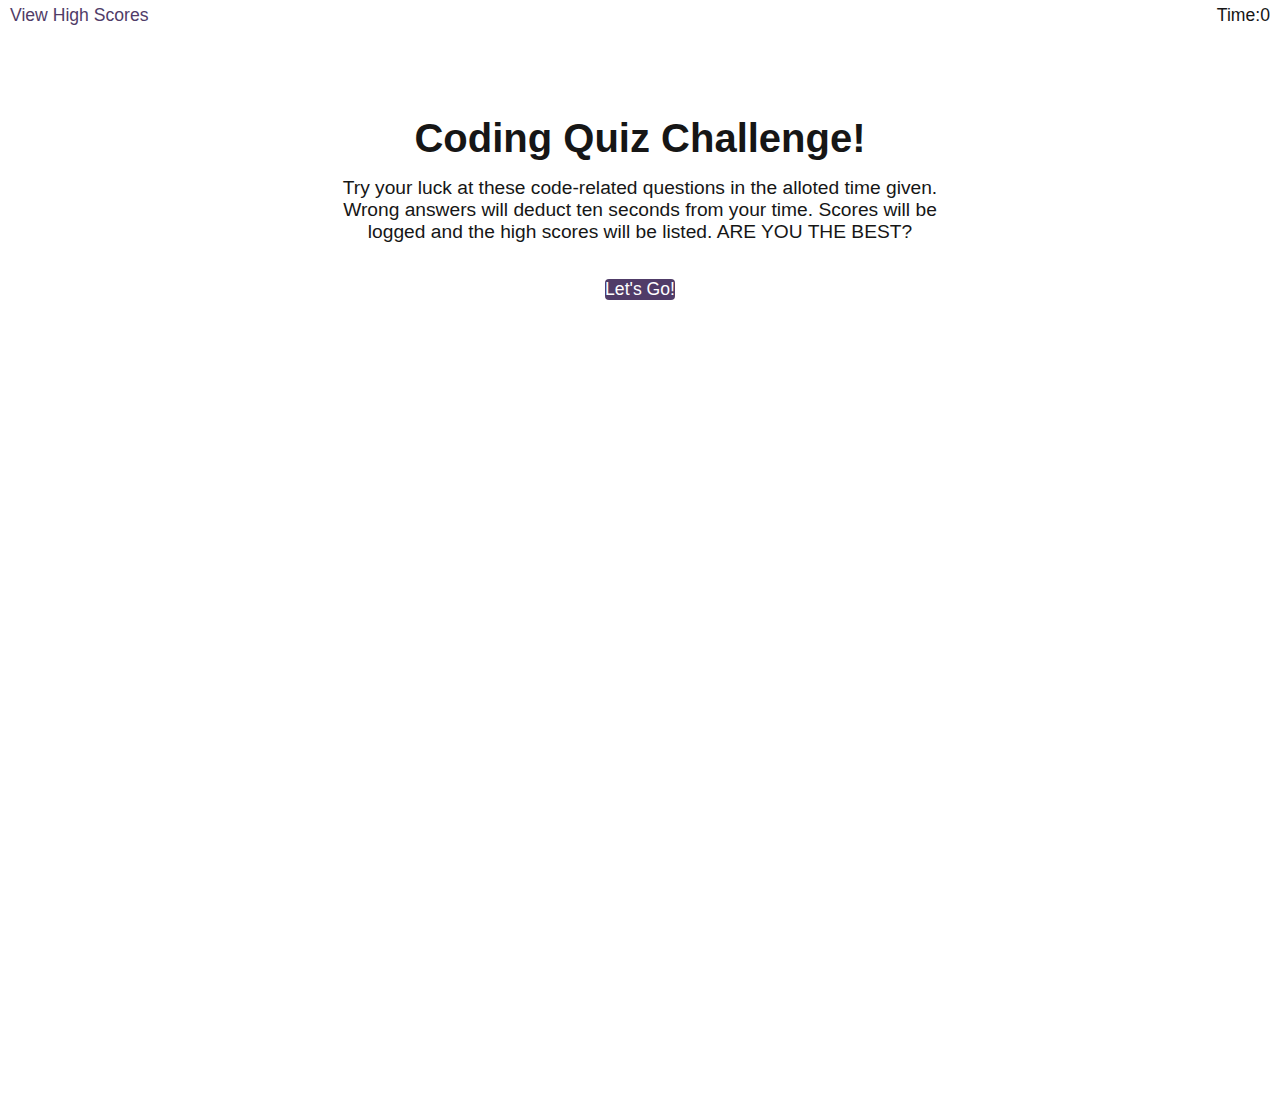
<file: index.html>
<!DOCTYPE html>
<html lang="en">
    <head>
        <meta charset="UTF-8">
        <meta http-equiv="X-UA-Compatible" content="IE=edge">
        <meta name="viewport" content="width=device-width, initial-scale=1.0">
        <link rel="stylesheet" href="./assets/style.css"/>
        <title>Code Quiz Module 4</title>
    </head>
    <body>

        <div class="container">
            <!--essentially the header-->
            <nav class="top-page">
                <a id="vhs" href=".//highscores.html">View High Scores</a>
                <div id="timer">
                    <p>Time: </p>
                    <!--countdown timer-->
                    <div class="time-left">0</div>
                    <div class="time-line"></div>
                </div>
            </nav>

            <div id="home" class="home">
                <h1>Coding Quiz Challenge!</h1>

                <p id="page-one-text">Try your luck at these code-related questions in the alloted time given. Wrong answers will deduct ten seconds from your time. Scores will be logged and the high scores will be listed. ARE YOU THE BEST?</p>
                <br>
                <br>
                <!--button to start the quiz-->
                <a class="btn" id="btn-start" href="./game.html">Let's Go!</a>
            </div>
        </div>
    </body>
</html>
</file>
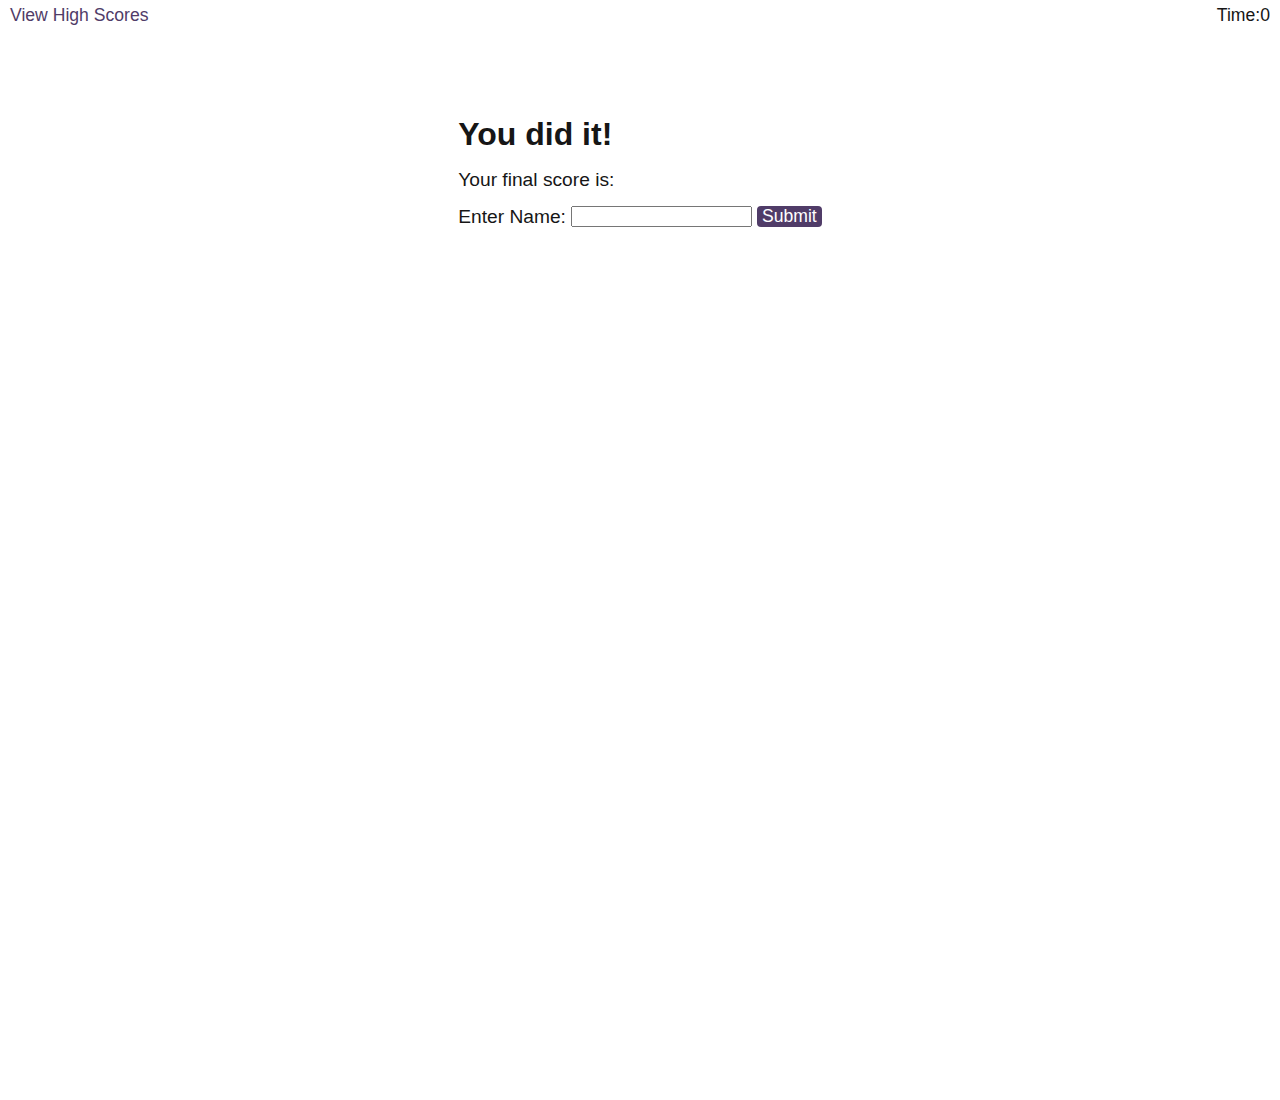
<file: final.html>
<!DOCTYPE html>
<html lang="en">
    <head>
        <meta charset="UTF-8">
        <meta http-equiv="X-UA-Compatible" content="IE=edge">
        <meta name="viewport" content="width=device-width, initial-scale=1.0">
        <link rel="stylesheet" href="./assets/style.css"/>
        <title>Code Quiz Module 4</title>
    </head>
    <body>
        <div class="container">

            <nav class="top-page">
                <a id="vhs" href=".//highscores.html">View High Scores</a>
                <div id="timer">
                    <p>Time: </p>
                    <div class="time-left">0</div>
                    <div class="time-line"></div>
                </div>
            </nav>

            <div id="final" class="final-container">
                <h2>You did it!</h2>
                <div class="final-score">
                    <p class="final-text">Your final score is:</p>
                    <div class="final-number"></div>
                </div>
                
                <div class="submission">
                    <p class="final-text">Enter Name:</p>
                    <input type="text" name"username" id="username">
                    <button class="btn" id="btn-final" onclick="saveHighScore(event)">Submit</button>
                </div>
            </div>
        </div>
    <script src="./assets/final.js"></script>
    </body>
</html>
</file>
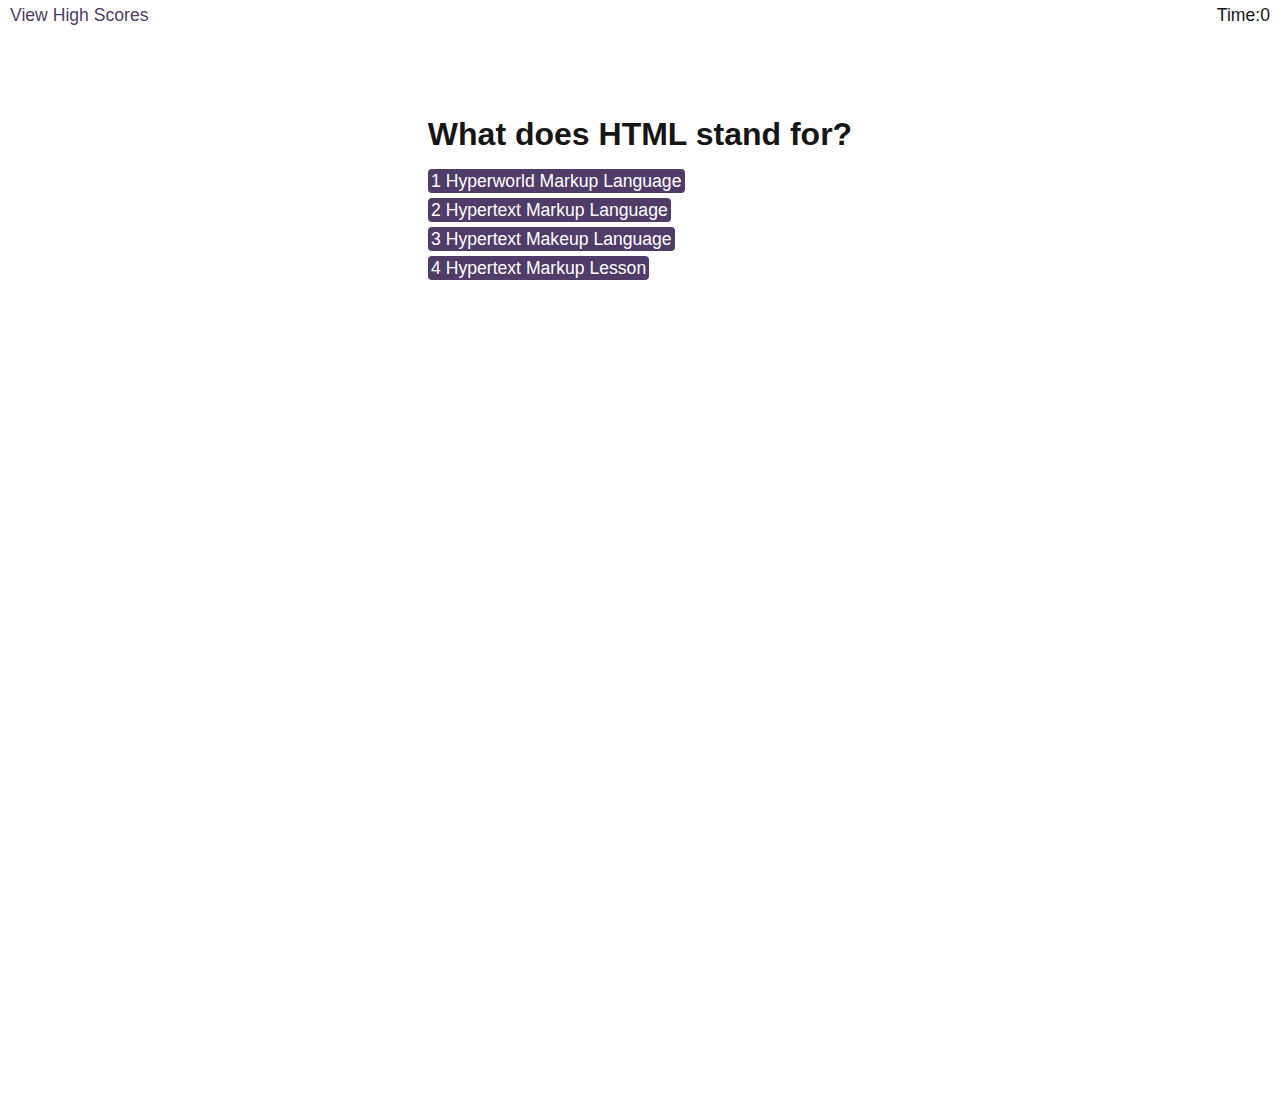
<file: game.html>
<!DOCTYPE html>
<html lang="en">
    <head>
        <meta charset="UTF-8">
        <meta http-equiv="X-UA-Compatible" content="IE=edge">
        <meta name="viewport" content="width=device-width, initial-scale=1.0">
        <link rel="stylesheet" href="./assets/style.css" />
        <title>Code Quiz Module 4</title>
    </head>
    <body>
        <div class="container">
            <!--essentially the header-->
            <nav class="top-page">
                <a id="vhs" href=".//highscores.html">View High Scores</a>
                <div id="timer">
                    <p>Time: </p>
                    <div class="time-left">0</div>
                    <div class="time-line"></div>
                </div>
            </nav>
            <!--the question and answer prompts for the quiz-->
            <div id="game" class="game-container">
                <h2 id="question">Question</h2>
                <button class="choice-container" data-number="1">Choice1</button>
                <button class="choice-container" data-number="2">Choice2</button>
                <button class="choice-container" data-number="3">Choice3</button>
                <button class="choice-container" data-number="4">Choice4</button>
                <br>
                <!--correct or incorrect prompt-->
            </div>
            <p class="results" id="results"></p>
            
        </div>
        <script src="./assets/script.js"></script>
    </body>
</html>
</file>
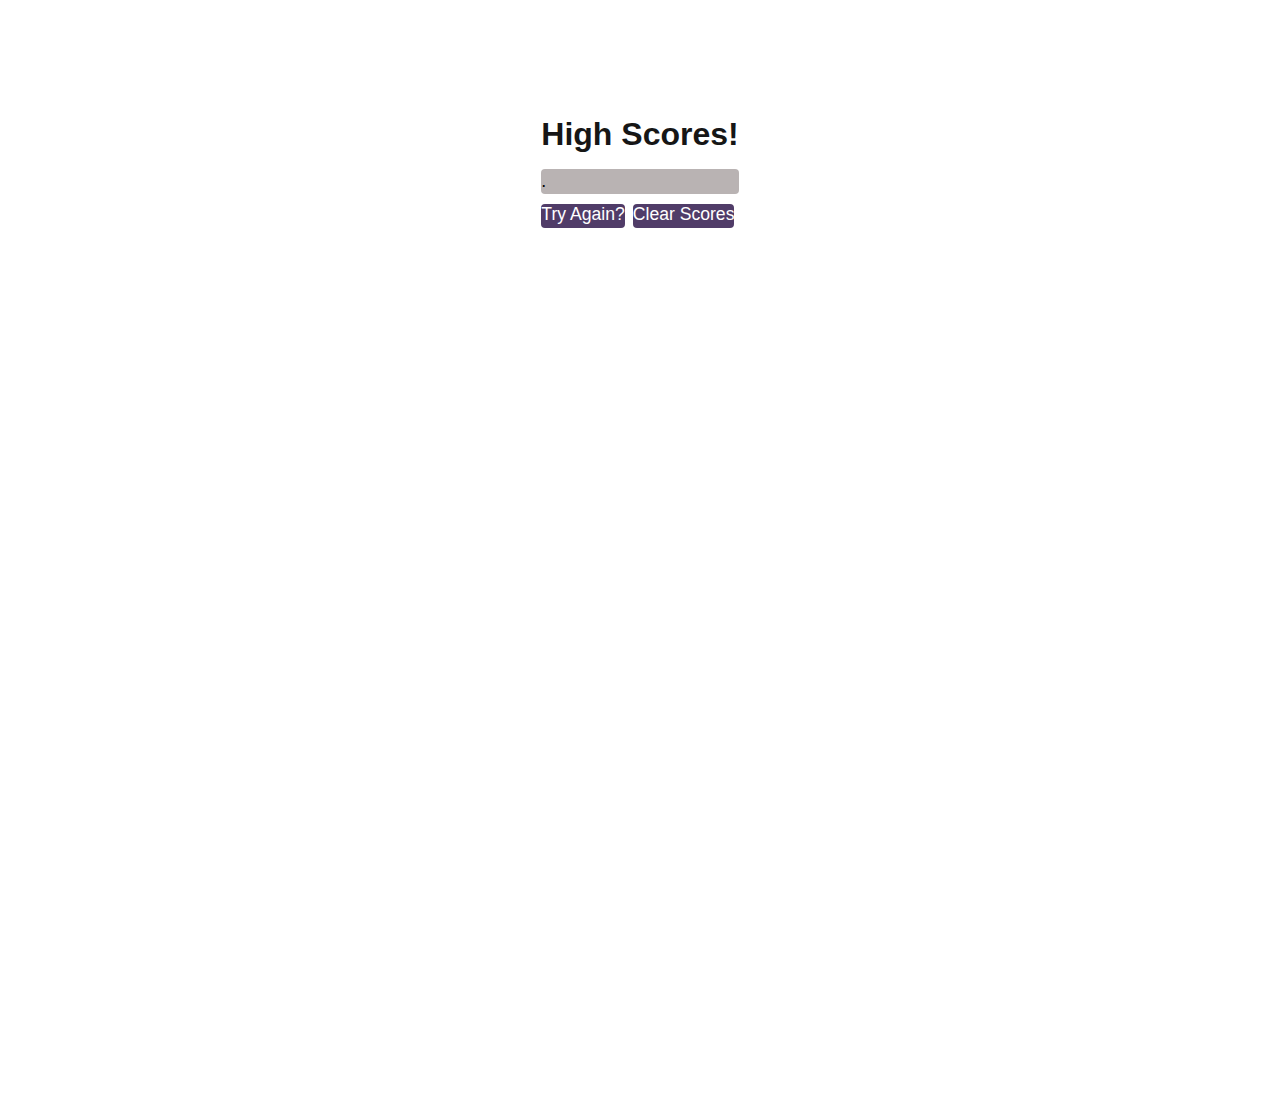
<file: highscores.html>
<!DOCTYPE html>
<html lang="en">
    <head>
        <meta charset="UTF-8">
        <meta http-equiv="X-UA-Compatible" content="IE=edge">
        <meta name="viewport" content="width=device-width, initial-scale=1.0">
        <link rel="stylesheet" href="./assets/style.css"/>
        <title>Code Quiz Module 4</title>
    </head>
    <body>
        <div class="container">

            <div id="highScores" class="high-score">
                <h2>High Scores!</h2>
                <!--pop up score list-->
                <ul id="score-list">.</ul>
                <!--buttons to go home or clear score-->
                <div class="home-clear">
                <button id="try-again" class="btn" href="./index.html">Try Again?</button>
                <button id="clear-scores" class="btn">Clear Scores</button>
                </div>
            </div>

        </div>
    <script src="./assets/highscores.js"></script>
    </body>
</html>
</file>
<file: assets/style.css>
:root {
    background-color: rgb(255, 255, 255);
}

* {
    box-sizing: border-box;
    font-family:'Franklin Gothic Medium', 'Arial Narrow', Arial, sans-serif;
    margin: 0;
    padding: 0;
    color: rgb(22, 22, 22);
}

h1 {
    font-size: 2.5rem;
    margin-bottom: 1rem;
}

h2 {
    font-size: 2.0rem;
    margin-bottom: 1rem;
} 

/*the container used for every page*/
.container {
    height: 100vh;
    width: 50%;
    display: flex;
    flex-direction: column;
    align-items: center;
    padding: 1rem;
    margin: 100px auto;
}

/*essentially the header*/
.top-page {
    display: flex;
    flex-direction: row;
    justify-content: space-between;
    position: absolute;
    top: 5px;
    width: 100%;
    padding: 0 10px;
}

/*the view high score button*/
#vhs {
    display: flex;
    text-decoration: none;
    color: rgb(80, 60, 104);
    font-size: 1.1rem;
}

/*the countdown timer*/
#timer {
    display: flex;
    font-size: 1.1rem;
}

.home {
    display: flex;
    flex-direction: column;
    justify-content: center;
    align-items: center;
}

#page-one-text {
    font-size: 1.2rem;
    font-weight: 300;
    text-align: center;
}

/*the questions and answers for the quiz*/
.game-container {
    display: flex;
    flex-direction: column;
    align-items: start;
}

/*correct or incorrect pop-up*/
#results {
    font-size: 2.5rem;
    text-align: start;
    color: grey;
    text-decoration: underline;
}

.final-container {
    display: flex;
    flex-direction: column;
    align-items: start;
}

.final-text {
    font-size: 1.2rem;
    font-weight: 300;
    margin-bottom: 10px;
}

.choice-container {
    display: flex;
    font-size: 1.1rem;
    background-color: rgb(80, 60, 104);
    border: none;
    border-radius: 4px;
    color: white;
    margin-bottom: .3rem;
    padding: .1rem .2rem;
    text-decoration: none;
    opacity: 1;
    transition: 0.5s;
}

.btn {
    display: flex;
    font-size: 1.1rem;
    background-color: rgb(80, 60, 104);
    text-align: center;
    border: none;
    border-radius: 4px;
    color: white;
    margin-bottom: 1rem;
    text-decoration: none;
    opacity: 1;
    transition: 0.5s;
}

/*modifications to button*/
.choice-container:hover {
    cursor: pointer;
    background-color: rgb(80, 60, 104);
    opacity: 0.6;

}

/*modifications to button*/
.btn:hover {
    cursor: pointer;
    background-color: rgb(80, 60, 104);
    opacity: 0.6;
}

/*score prompt*/
.final-score{
    display: flex;
    flex-direction: row;
    justify-content: start;
    padding-bottom: 5px;
}

.submission {
    display: flex;
    flex-direction: row;
    justify-content: start;
}

/*button that takes you to high score page*/
#btn-final {
    padding: 0 5px;
}

/*text box*/
input[type="text"] {
    height: 1.3rem;
    align-items: center;
    margin: 0 5px;
}

.high-score {
    display: flex;
    flex-direction: column;
    align-items: start;
}

/*pop up score list*/
#highScoresList {
    list-style: none;
    padding-left: 0;
    margin-bottom: 4rem;

}

#score-list {
    background-color: rgb(185, 179, 179);
    background-size: 1.1rem;
    font-size: 1.1rem;
    padding: 2px 0;
    width: 100%;
    border-radius: 4px;
    color: black;
}

.home-clear {
   padding-top: 10px;
    display: flex;
    flex-direction: row;
    justify-content: start;
}

/* home button */
#try-again {
    margin-right: 4px;
    height: 24px;
}

/* clear button */
#clear-scores {
    margin-left: 4px;
    height: 24px;
}
</file>
